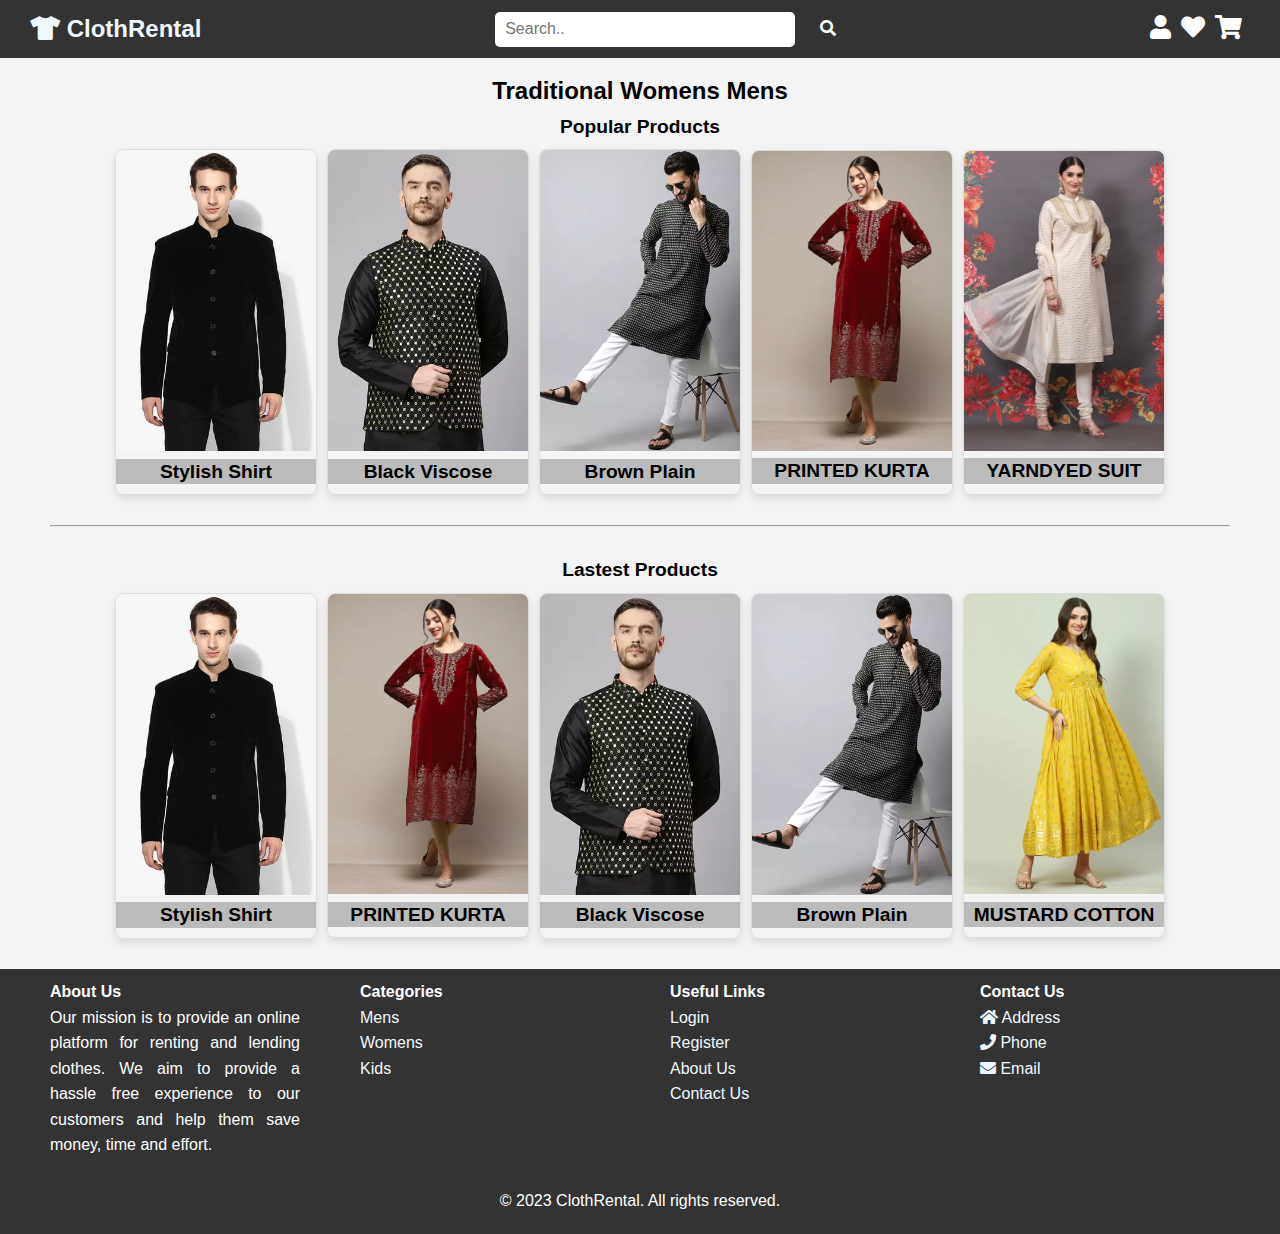
<file: index.html>
<!DOCTYPE html>
<html lang="en">
  <head>
    <meta charset="UTF-8" />
    <meta name="viewport" content="width=device-width, initial-scale=1.0" />
    <title>ClothRental</title>

    <link rel="stylesheet" href="./css/style.css" />
    <!-- Fontawesome cdn -->
    <link
      rel="stylesheet"
      href="https://cdnjs.cloudflare.com/ajax/libs/font-awesome/5.15.2/css/all.min.css"
    />
  </head>
  <body>
    <header>
      <nav>
        <!-- Brand Logo -->
        <div class="logo">
          <a href="index.html"> <i class="fas fa-tshirt"></i> ClothRental </a>
        </div>

        <!-- Search form -->
        <div class="search">
          <form action="search.php" method="post">
            <input type="text" name="search" placeholder="Search.." />
            <button type="submit" name="submit-search">
              <i class="fas fa-search"></i>
            </button>
          </form>
        </div>

        <!-- Profile, Wishlisst and cart icons -->
        <div class="icons">
          <a href="profile.php"><i class="fa fa-user"></i></a>
          <a href="wishlist.php"><i class="fas fa-heart"></i></a>
          <a href="cart.php"><i class="fa fa-shopping-cart"></i></a>
        </div>
      </nav>
    </header>

    <main>
      <!-- Heading Part -->
      <section class="container">
        <div>
          <h2>Traditional Womens Mens</h2>
        </div>
      </section>

      <!--Popular Product Part -->
      <section class="container">
        <div class="product-heading">
          <h4>Popular Products</h4>
        </div>
        <!-- Product Card Container -->
        <div class="product_container">
          <!-- 1 -->
          <div class="product-card">
            <div class="product-image">
              <img
                src="./assets/products/Black Plain Velvet Stitched.jpg"
                alt="Clothing Item"
              />
              <h3 class="product-name">Stylish Shirt</h3>
            </div>
            <div class="product-info">
              <h3>Stylish Shirt</h3>
              <p class="price">AUD 39.99</p>

              <div class="product-buttons">
                <button class="btn">Add to Cart</button>
                <button class="btn">Add to Wishlist</button>
              </div>
            </div>
          </div>

          <!-- 2 -->
          <div class="product-card">
            <div class="product-image">
              <img
                src="./assets/products/Black Viscose Embroidered.webp"
                alt="Clothing Item"
              />
              <h3 class="product-name">Black Viscose</h3>
            </div>
            <div class="product-info">
              <h3>Black Viscose</h3>
              <p class="price">AUD 29.59</p>

              <div class="product-buttons">
                <button class="btn">Add to Cart</button>
                <button class="btn">Add to Wishlist</button>
              </div>
            </div>
          </div>

          <!-- 1 -->
          <div class="product-card">
            <div class="product-image">
              <img
                src="./assets/products/Brown Plain Pure Cotton.webp"
                alt="Clothing Item"
              />
              <h3 class="product-name">Brown Plain</h3>
            </div>
            <div class="product-info">
              <h3>Brown Plain</h3>
              <p class="price">AUD 29.00</p>

              <div class="product-buttons">
                <button class="btn">Add to Cart</button>
                <button class="btn">Add to Wishlist</button>
              </div>
            </div>
          </div>

          <!-- 1 -->
          <div class="product-card">
            <div class="product-image">
              <img
                src="./assets/products/PRINTED KURTA.webp"
                alt="Clothing Item"
              />
              <h3 class="product-name">PRINTED KURTA</h3>
            </div>
            <div class="product-info">
              <h3>PRINTED KURTA</h3>
              <p class="price">AUD 45.99</p>

              <div class="product-buttons">
                <button class="btn">Add to Cart</button>
                <button class="btn">Add to Wishlist</button>
              </div>
            </div>
          </div>

          <!-- 1 -->
          <div class="product-card">
            <div class="product-image">
              <img
                src="./assets/products/YARNDYED SUIT SET.webp"
                alt="Clothing Item"
              />
              <h3 class="product-name">YARNDYED SUIT</h3>
            </div>
            <div class="product-info">
              <h3>YARNDYED SUIT</h3>
              <p class="price">AUD 49.29</p>

              <div class="product-buttons">
                <button class="btn">Add to Cart</button>
                <button class="btn">Add to Wishlist</button>
              </div>
            </div>
          </div>
        </div>
      </section>

      <div style="margin: 30px">
        <hr />
      </div>
      <!--Popular Latest Part -->
      <section class="container">
        <div class="product-heading">
          <h4>Lastest Products</h4>
        </div>
        <!-- Product Card Container -->
        <div class="product_container">
          <!-- 1 -->
          <div class="product-card">
            <div class="product-image">
              <img
                src="./assets/products/Black Plain Velvet Stitched.jpg"
                alt="Clothing Item"
              />
              <h3 class="product-name">Stylish Shirt</h3>
            </div>
            <div class="product-info">
              <h3>Stylish Shirt</h3>
              <p class="price">AUD 39.99</p>

              <div class="product-buttons">
                <button class="btn">Add to Cart</button>
                <button class="btn">Add to Wishlist</button>
              </div>
            </div>
          </div>

          <!-- 1 -->
          <div class="product-card">
            <div class="product-image">
              <img
                src="./assets/products/PRINTED KURTA.webp"
                alt="Clothing Item"
              />
              <h3 class="product-name">PRINTED KURTA</h3>
            </div>
            <div class="product-info">
              <h3>PRINTED KURTA</h3>
              <p class="price">AUD 45.99</p>

              <div class="product-buttons">
                <button class="btn">Add to Cart</button>
                <button class="btn">Add to Wishlist</button>
              </div>
            </div>
          </div>

          <!-- 2 -->
          <div class="product-card">
            <div class="product-image">
              <img
                src="./assets/products/Black Viscose Embroidered.webp"
                alt="Clothing Item"
              />
              <h3 class="product-name">Black Viscose</h3>
            </div>
            <div class="product-info">
              <h3>Black Viscose</h3>
              <p class="price">AUD 29.59</p>

              <div class="product-buttons">
                <button class="btn">Add to Cart</button>
                <button class="btn">Add to Wishlist</button>
              </div>
            </div>
          </div>

          <!-- 1 -->
          <div class="product-card">
            <div class="product-image">
              <img
                src="./assets/products/Brown Plain Pure Cotton.webp"
                alt="Clothing Item"
              />
              <h3 class="product-name">Brown Plain</h3>
            </div>
            <div class="product-info">
              <h3>Brown Plain</h3>
              <p class="price">AUD 29.00</p>

              <div class="product-buttons">
                <button class="btn">Add to Cart</button>
                <button class="btn">Add to Wishlist</button>
              </div>
            </div>
          </div>

          <!-- 1 -->
          <div class="product-card">
            <div class="product-image">
              <img
                src="./assets/products/MUSTARD COTTON.webp"
                alt="Clothing Item"
              />
              <h3 class="product-name">MUSTARD COTTON</h3>
            </div>
            <div class="product-info">
              <h3>MUSTARD COTTON</h3>
              <p class="price">AUD 49.29</p>

              <div class="product-buttons">
                <button class="btn">Add to Cart</button>
                <button class="btn">Add to Wishlist</button>
              </div>
            </div>
          </div>
        </div>
      </section>
    </main>

    <section class="footer">
      <!-- About Us -->
      <div>
        <h4>About Us</h4>
        <p>
          Our mission is to provide an online platform for renting and lending
          clothes. We aim to provide a hassle free experience to our customers
          and help them save money, time and effort.
        </p>
      </div>

      <!-- Categories -->
      <div>
        <h4>Categories</h4>
        <ul>
          <li><a href="./categories.html#mens">Mens</a></li>
          <li><a href="./categories.html#womens">Womens</a></li>
          <li><a href="./categories.html#kids">Kids</a></li>
        </ul>
      </div>

      <!-- Useful Links -->
      <div>
        <h4>Useful Links</h4>
        <ul>
          <li><a href="./login.html">Login</a></li>
          <li><a href="./register.html">Register</a></li>
          <li><a href="./about-us.html">About Us</a></li>
          <li><a href="./contact-us.html">Contact Us</a></li>
        </ul>
      </div>

      <!-- Contact Us -->
      <div>
        <h4>Contact Us</h4>
        <ul>
          <li>
            <a href="./contact-us.html#address"
              ><i class="fas fa-home"></i> Address</a
            >
          </li>
          <li>
            <a href="./contact-us.html#phone"
              ><i class="fas fa-phone"></i> Phone</a
            >
          </li>
          <li>
            <a href="./contact-us.html#email"
              ><i class="fas fa-envelope"></i> Email</a
            >
          </li>
        </ul>
      </div>
    </section>

    <footer>
      <p>&copy; 2023 ClothRental. All rights reserved.</p>
    </footer>
  </body>
</html>
</file>
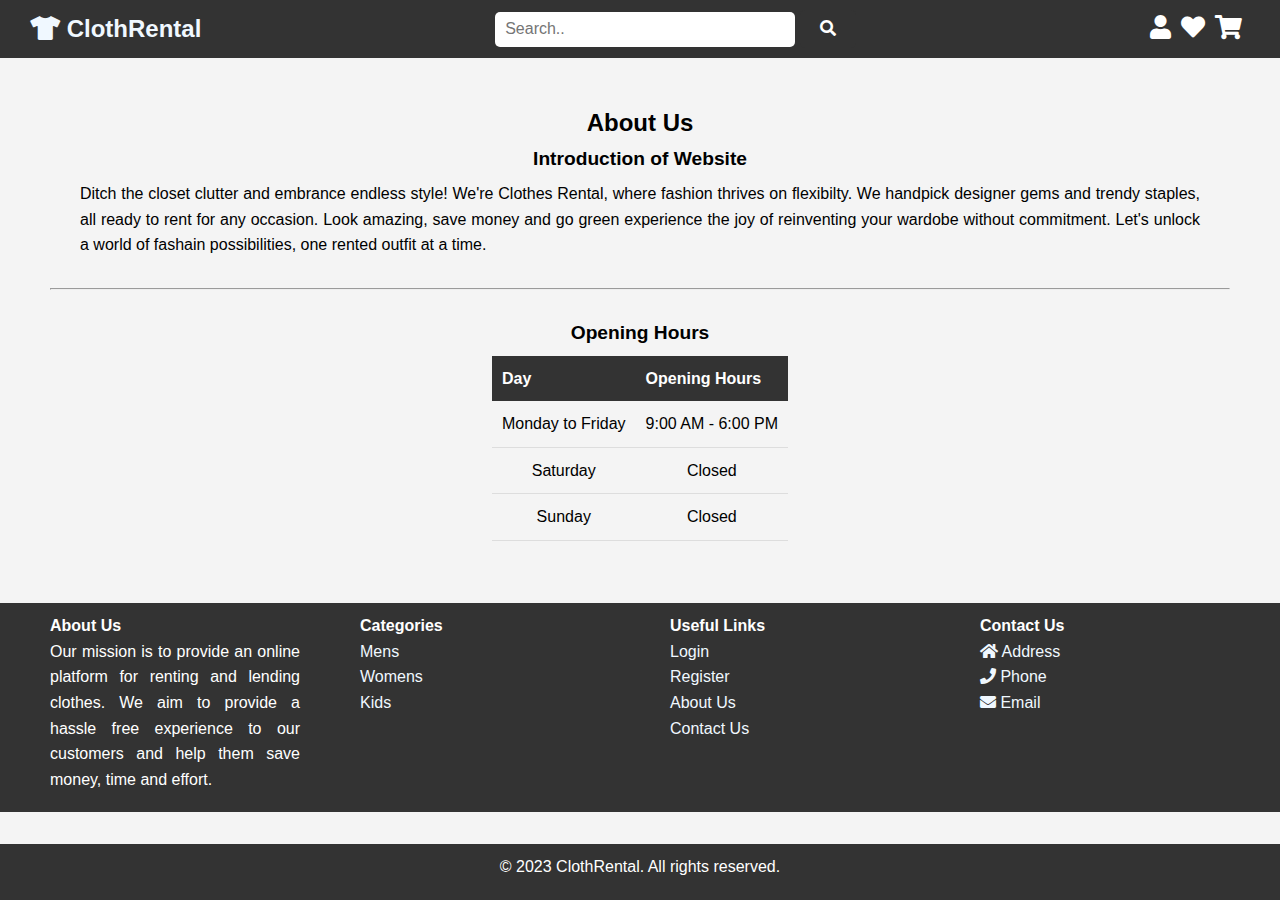
<file: about-us.html>
<!DOCTYPE html>
<html lang="en">
  <head>
    <meta charset="UTF-8" />
    <meta name="viewport" content="width=device-width, initial-scale=1.0" />
    <title>ClothRental</title>

    <link rel="stylesheet" href="./css/style.css" />
    <!-- Fontawesome cdn -->
    <link
      rel="stylesheet"
      href="https://cdnjs.cloudflare.com/ajax/libs/font-awesome/5.15.2/css/all.min.css"
    />
  </head>
  <body>
    <header>
      <nav>
        <!-- Brand Logo -->
        <div class="logo">
          <a href="index.html"> <i class="fas fa-tshirt"></i> ClothRental </a>
        </div>

        <!-- Search form -->
        <div class="search">
          <form action="search.php" method="post">
            <input type="text" name="search" placeholder="Search.." />
            <button type="submit" name="submit-search">
              <i class="fas fa-search"></i>
            </button>
          </form>
        </div>

        <!-- Profile, Wishlisst and cart icons -->
        <div class="icons">
          <a href="profile.php"><i class="fa fa-user"></i></a>
          <a href="wishlist.php"><i class="fas fa-heart"></i></a>
          <a href="cart.php"><i class="fa fa-shopping-cart"></i></a>
        </div>
      </nav>
    </header>

    <main>
      <!-- About Us Part -->
      <section class="container">
        <div>
          <h2>About Us</h2>
        </div>
      </section>

      <!--Introduction of Website Part -->
      <section class="container">
        <div class="product-heading">
          <h4>Introduction of Website</h4>
        </div>
        <!-- Product Card Container -->
        <div class="product_container" style="text-align: justify">
          Ditch the closet clutter and embrance endless style! We're Clothes
          Rental, where fashion thrives on flexibilty. We handpick designer gems
          and trendy staples, all ready to rent for any occasion. Look amazing,
          save money and go green experience the joy of reinventing your wardobe
          without commitment. Let's unlock a world of fashain possibilities, one
          rented outfit at a time.
        </div>
      </section>

      <div style="margin: 30px">
        <hr />
      </div>
      <!--Opening Hours Part -->
      <section class="container">
        <div class="product-heading">
          <h4>Opening Hours</h4>
        </div>
        <!-- Product Card Container -->
        <div class="product_container">
          <table>
            <thead>
              <tr>
                <th>Day</th>
                <th>Opening Hours</th>
              </tr>
            </thead>
            <tbody>
              <tr>
                <td>Monday to Friday</td>
                <td>9:00 AM - 6:00 PM</td>
              </tr>
              <tr>
                <td>Saturday</td>
                <td>Closed</td>
              </tr>
              <tr>
                <td>Sunday</td>
                <td>Closed</td>
              </tr>
            </tbody>
          </table>
        </div>
      </section>
    </main>

    <!-- Footer -->

    <section class="footer">
      <!-- About Us -->
      <div>
        <h4>About Us</h4>
        <p>
          Our mission is to provide an online platform for renting and lending
          clothes. We aim to provide a hassle free experience to our customers
          and help them save money, time and effort.
        </p>
      </div>

      <!-- Categories -->
      <div>
        <h4>Categories</h4>
        <ul>
          <li><a href="./categories.html#mens">Mens</a></li>
          <li><a href="./categories.html#womens">Womens</a></li>
          <li><a href="./categories.html#kids">Kids</a></li>
        </ul>
      </div>

      <!-- Useful Links -->
      <div>
        <h4>Useful Links</h4>
        <ul>
          <li><a href="./login.html">Login</a></li>
          <li><a href="./register.html">Register</a></li>
          <li><a href="./about-us.html">About Us</a></li>
          <li><a href="./contact-us.html">Contact Us</a></li>
        </ul>
      </div>

      <!-- Contact Us -->
      <div>
        <h4>Contact Us</h4>
        <ul>
          <li>
            <a href="./contact-us.html#address"
              ><i class="fas fa-home"></i> Address</a
            >
          </li>
          <li>
            <a href="./contact-us.html#phone"
              ><i class="fas fa-phone"></i> Phone</a
            >
          </li>
          <li>
            <a href="./contact-us.html#email"
              ><i class="fas fa-envelope"></i> Email</a
            >
          </li>
        </ul>
      </div>
    </section>

    <footer>
      <p>&copy; 2023 ClothRental. All rights reserved.</p>
    </footer>
  </body>
</html>
</file>
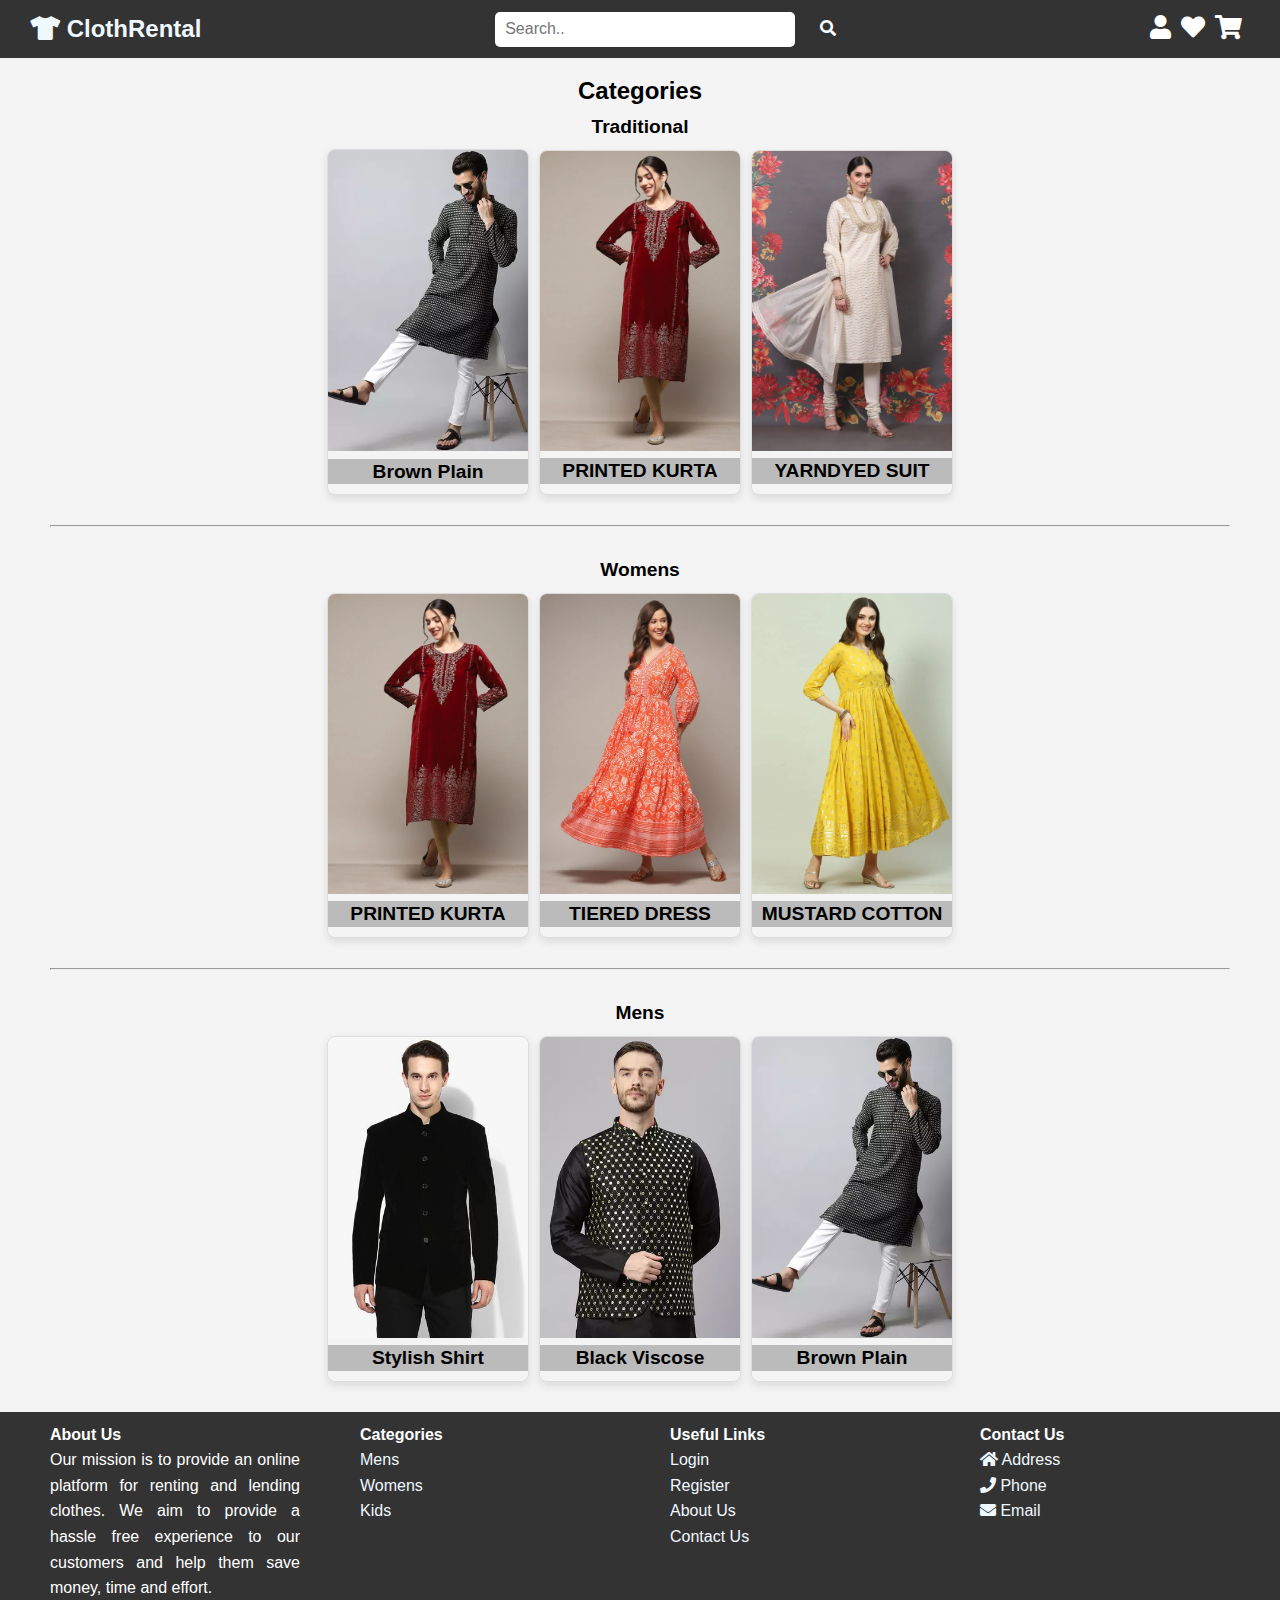
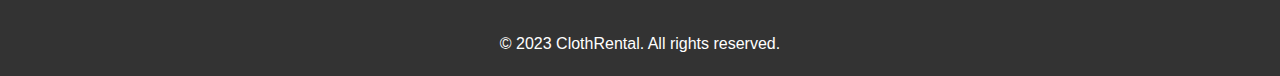
<file: categories.html>
<!DOCTYPE html>
<html lang="en">
  <head>
    <meta charset="UTF-8" />
    <meta name="viewport" content="width=device-width, initial-scale=1.0" />
    <title>ClothRental</title>

    <link rel="stylesheet" href="./css/style.css" />
    <!-- Fontawesome cdn -->
    <link
      rel="stylesheet"
      href="https://cdnjs.cloudflare.com/ajax/libs/font-awesome/5.15.2/css/all.min.css"
    />
  </head>
  <body>
    <header>
      <nav>
        <!-- Brand Logo -->
        <div class="logo">
          <a href="index.html"> <i class="fas fa-tshirt"></i> ClothRental </a>
        </div>

        <!-- Search form -->
        <div class="search">
          <form action="search.php" method="post">
            <input type="text" name="search" placeholder="Search.." />
            <button type="submit" name="submit-search">
              <i class="fas fa-search"></i>
            </button>
          </form>
        </div>

        <!-- Profile, Wishlisst and cart icons -->
        <div class="icons">
          <a href="profile.php"><i class="fa fa-user"></i></a>
          <a href="wishlist.php"><i class="fas fa-heart"></i></a>
          <a href="cart.php"><i class="fa fa-shopping-cart"></i></a>
        </div>
      </nav>
    </header>

    <main>
      <!-- Heading Part -->
      <section class="container">
        <div>
          <h2>Categories</h2>
        </div>
      </section>

      <!--Traditional Product Part -->
      <section class="container">
        <div class="product-heading">
          <h4>Traditional</h4>
        </div>
        <!-- Product Card Container -->
        <div class="product_container">
          <!-- 1 -->
          <div class="product-card">
            <div class="product-image">
              <img
                src="./assets/products/Brown Plain Pure Cotton.webp"
                alt="Clothing Item"
              />
              <h3 class="product-name">Brown Plain</h3>
            </div>
            <div class="product-info">
              <h3>Brown Plain</h3>
              <p class="price">AUD 29.00</p>

              <div class="product-buttons">
                <button class="btn">Browse Products</button>
              </div>
            </div>
          </div>

          <!-- 1 -->
          <div class="product-card">
            <div class="product-image">
              <img
                src="./assets/products/PRINTED KURTA.webp"
                alt="Clothing Item"
              />
              <h3 class="product-name">PRINTED KURTA</h3>
            </div>
            <div class="product-info">
              <h3>PRINTED KURTA</h3>
              <p class="price">AUD 45.99</p>

              <div class="product-buttons">
                <button class="btn">Browse Products</button>
              </div>
            </div>
          </div>

          <!-- 1 -->
          <div class="product-card">
            <div class="product-image">
              <img
                src="./assets/products/YARNDYED SUIT SET.webp"
                alt="Clothing Item"
              />
              <h3 class="product-name">YARNDYED SUIT</h3>
            </div>
            <div class="product-info">
              <h3>YARNDYED SUIT</h3>
              <p class="price">AUD 49.29</p>

              <div class="product-buttons">
                <button class="btn">Browse Products</button>
              </div>
            </div>
          </div>
        </div>
      </section>

      <div style="margin: 30px">
        <hr />
      </div>
      <!--Women  Part -->
      <section class="container">
        <div class="product-heading">
          <h4 id="womens">Womens</h4>
        </div>
        <!-- Product Card Container -->
        <div class="product_container">
          <!-- 1 -->
          <div class="product-card">
            <div class="product-image">
              <img
                src="./assets/products/PRINTED KURTA.webp"
                alt="Clothing Item"
              />
              <h3 class="product-name">PRINTED KURTA</h3>
            </div>
            <div class="product-info">
              <h3>PRINTED KURTA</h3>
              <p class="price">AUD 45.99</p>

              <div class="product-buttons">
                <button class="btn">Browse Products</button>
              </div>
            </div>
          </div>

          <!-- 2 -->
          <div class="product-card">
            <div class="product-image">
              <img
                src="./assets/products/TIERED DRESS.webp"
                alt="Clothing Item"
              />
              <h3 class="product-name">TIERED DRESS</h3>
            </div>
            <div class="product-info">
              <h3>TIERED DRESS</h3>
              <p class="price">AUD 29.59</p>

              <div class="product-buttons">
                <button class="btn">Browse Products</button>
              </div>
            </div>
          </div>

          <!-- 1 -->
          <div class="product-card">
            <div class="product-image">
              <img
                src="./assets/products/MUSTARD COTTON.webp"
                alt="Clothing Item"
              />
              <h3 class="product-name">MUSTARD COTTON</h3>
            </div>
            <div class="product-info">
              <h3>MUSTARD COTTON</h3>
              <p class="price">AUD 49.29</p>

              <div class="product-buttons">
                <button class="btn">Browse Products</button>
              </div>
            </div>
          </div>
        </div>
      </section>

      <div style="margin: 30px">
        <hr />
      </div>

      <!-- Men Part  -->
      <section class="container">
        <div class="product-heading">
          <h4 id="mens">Mens</h4>
        </div>
        <!-- Product Card Container -->
        <div class="product_container">
          <!-- 1 -->
          <div class="product-card">
            <div class="product-image">
              <img
                src="./assets/products/Black Plain Velvet Stitched.jpg"
                alt="Clothing Item"
              />
              <h3 class="product-name">Stylish Shirt</h3>
            </div>
            <div class="product-info">
              <h3>Stylish Shirt</h3>
              <p class="price">AUD 39.99</p>

              <div class="product-buttons">
                <button class="btn">Browse Products</button>
              </div>
            </div>
          </div>

          <!-- 2 -->
          <div class="product-card">
            <div class="product-image">
              <img
                src="./assets/products/Black Viscose Embroidered.webp"
                alt="Clothing Item"
              />
              <h3 class="product-name">Black Viscose</h3>
            </div>
            <div class="product-info">
              <h3>Black Viscose</h3>
              <p class="price">AUD 29.59</p>

              <div class="product-buttons">
                <button class="btn">Browse Products</button>
              </div>
            </div>
          </div>

          <!-- 1 -->
          <div class="product-card">
            <div class="product-image">
              <img
                src="./assets/products/Brown Plain Pure Cotton.webp"
                alt="Clothing Item"
              />
              <h3 class="product-name">Brown Plain</h3>
            </div>
            <div class="product-info">
              <h3>Brown Plain</h3>
              <p class="price">AUD 29.00</p>

              <div class="product-buttons">
                <button class="btn">Browse Products</button>
              </div>
            </div>
          </div>
        </div>
      </section>
    </main>

    <!-- Footer -->

    <section class="footer">
      <!-- About Us -->
      <div>
        <h4>About Us</h4>
        <p>
          Our mission is to provide an online platform for renting and lending
          clothes. We aim to provide a hassle free experience to our customers
          and help them save money, time and effort.
        </p>
      </div>

      <!-- Categories -->
      <div>
        <h4>Categories</h4>
        <ul>
          <li><a href="./categories.html#mens">Mens</a></li>
          <li><a href="./categories.html#womens">Womens</a></li>
          <li><a href="./categories.html#kids">Kids</a></li>
        </ul>
      </div>

      <!-- Useful Links -->
      <div>
        <h4>Useful Links</h4>
        <ul>
          <li><a href="./login.html">Login</a></li>
          <li><a href="./register.html">Register</a></li>
          <li><a href="./about-us.html">About Us</a></li>
          <li><a href="./contact-us.html">Contact Us</a></li>
        </ul>
      </div>

      <!-- Contact Us -->
      <div>
        <h4>Contact Us</h4>
        <ul>
          <li>
            <a href="./contact-us.html#address"
              ><i class="fas fa-home"></i> Address</a
            >
          </li>
          <li>
            <a href="./contact-us.html#phone"
              ><i class="fas fa-phone"></i> Phone</a
            >
          </li>
          <li>
            <a href="./contact-us.html#email"
              ><i class="fas fa-envelope"></i> Email</a
            >
          </li>
        </ul>
      </div>
    </section>

    <footer>
      <p>&copy; 2023 ClothRental. All rights reserved.</p>
    </footer>
  </body>
</html>
</file>
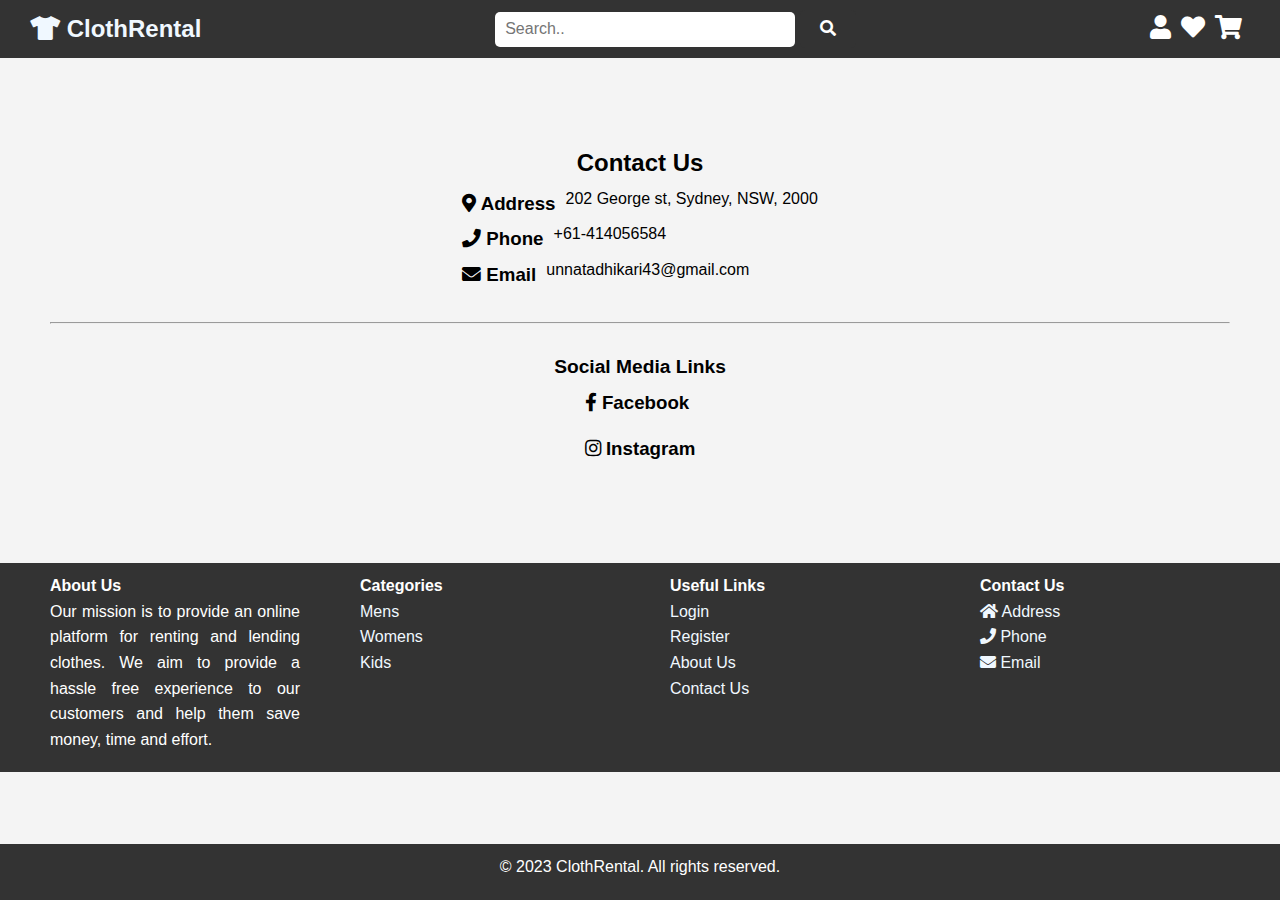
<file: contact-us.html>
<!DOCTYPE html>
<html lang="en">
  <head>
    <meta charset="UTF-8" />
    <meta name="viewport" content="width=device-width, initial-scale=1.0" />
    <title>ClothRental</title>

    <link rel="stylesheet" href="./css/style.css" />
    <!-- Fontawesome cdn -->
    <link
      rel="stylesheet"
      href="https://cdnjs.cloudflare.com/ajax/libs/font-awesome/5.15.2/css/all.min.css"
    />
  </head>
  <body>
    <header>
      <nav>
        <!-- Brand Logo -->
        <div class="logo">
          <a href="index.html"> <i class="fas fa-tshirt"></i> ClothRental </a>
        </div>

        <!-- Search form -->
        <div class="search">
          <form action="search.php" method="post">
            <input type="text" name="search" placeholder="Search.." />
            <button type="submit" name="submit-search">
              <i class="fas fa-search"></i>
            </button>
          </form>
        </div>

        <!-- Profile, Wishlisst and cart icons -->
        <div class="icons">
          <a href="profile.php"><i class="fa fa-user"></i></a>
          <a href="wishlist.php"><i class="fas fa-heart"></i></a>
          <a href="cart.php"><i class="fa fa-shopping-cart"></i></a>
        </div>
      </nav>
    </header>

    <main>
      <!-- Heading Part -->
      <section class="container">
        <div>
          <h2>Contact Us</h2>
        </div>
      </section>

      <!--Popular Product Part -->
      <section class="container">
        <!-- Product Card Container -->
        <div class="contact_us">
          <div>
            <h3 id="address"><i class="fas fa-map-marker-alt"></i> Address</h3>
            <p>202 George st, Sydney, NSW, 2000</p>
          </div>
          <div>
            <h3 id="phone"><i class="fa fa-phone"></i> Phone</h3>
            <p>+61-414056584</p>
          </div>
          <div>
            <h3 id="email"><i class="fa fa-envelope"></i> Email</h3>
            <p>unnatadhikari43@gmail.com</p>
          </div>
        </div>
      </section>

      <div style="margin: 30px">
        <hr />
      </div>
      <!--Popular Latest Part -->
      <section class="container">
        <div class="product-heading">
          <h4>Social Media Links</h4>
        </div>
        <!-- Product Card Container -->
        <div
          class="contact_us"
          style="display: flex; flex-direction: column; gap: 20px"
        >
          <div>
            <a
              href="https://www.facebook.com/nameisunnat"
              style="color: black"
              target="_blank"
            >
              <h3 id="Facebook"><i class="fab fa-facebook-f"></i> Facebook</h3>
            </a>
          </div>
          <div>
            <a
              href="https://www.instagram.com/nameisunnat/?hl=en"
              target="_blank"
              style="color: black"
            >
              <h3 id="Instagram"><i class="fab fa-instagram"></i> Instagram</h3>
            </a>
          </div>
        </div>
      </section>
    </main>

    <!-- Footer -->

    <section class="footer">
      <!-- About Us -->
      <div>
        <h4>About Us</h4>
        <p>
          Our mission is to provide an online platform for renting and lending
          clothes. We aim to provide a hassle free experience to our customers
          and help them save money, time and effort.
        </p>
      </div>

      <!-- Categories -->
      <div>
        <h4>Categories</h4>
        <ul>
          <li><a href="./categories.html#mens">Mens</a></li>
          <li><a href="./categories.html#womens">Womens</a></li>
          <li><a href="./categories.html#kids">Kids</a></li>
        </ul>
      </div>

      <!-- Useful Links -->
      <div>
        <h4>Useful Links</h4>
        <ul>
          <li><a href="./login.html">Login</a></li>
          <li><a href="./register.html">Register</a></li>
          <li><a href="./about-us.html">About Us</a></li>
          <li><a href="./contact-us.html">Contact Us</a></li>
        </ul>
      </div>

      <!-- Contact Us -->
      <div>
        <h4>Contact Us</h4>
        <ul>
          <li>
            <a href="./contact-us.html#address"
              ><i class="fas fa-home"></i> Address</a
            >
          </li>
          <li>
            <a href="./contact-us.html#phone"
              ><i class="fas fa-phone"></i> Phone</a
            >
          </li>
          <li>
            <a href="./contact-us.html#email"
              ><i class="fas fa-envelope"></i> Email</a
            >
          </li>
        </ul>
      </div>
    </section>

    <footer>
      <p>&copy; 2023 ClothRental. All rights reserved.</p>
    </footer>
  </body>
</html>
</file>
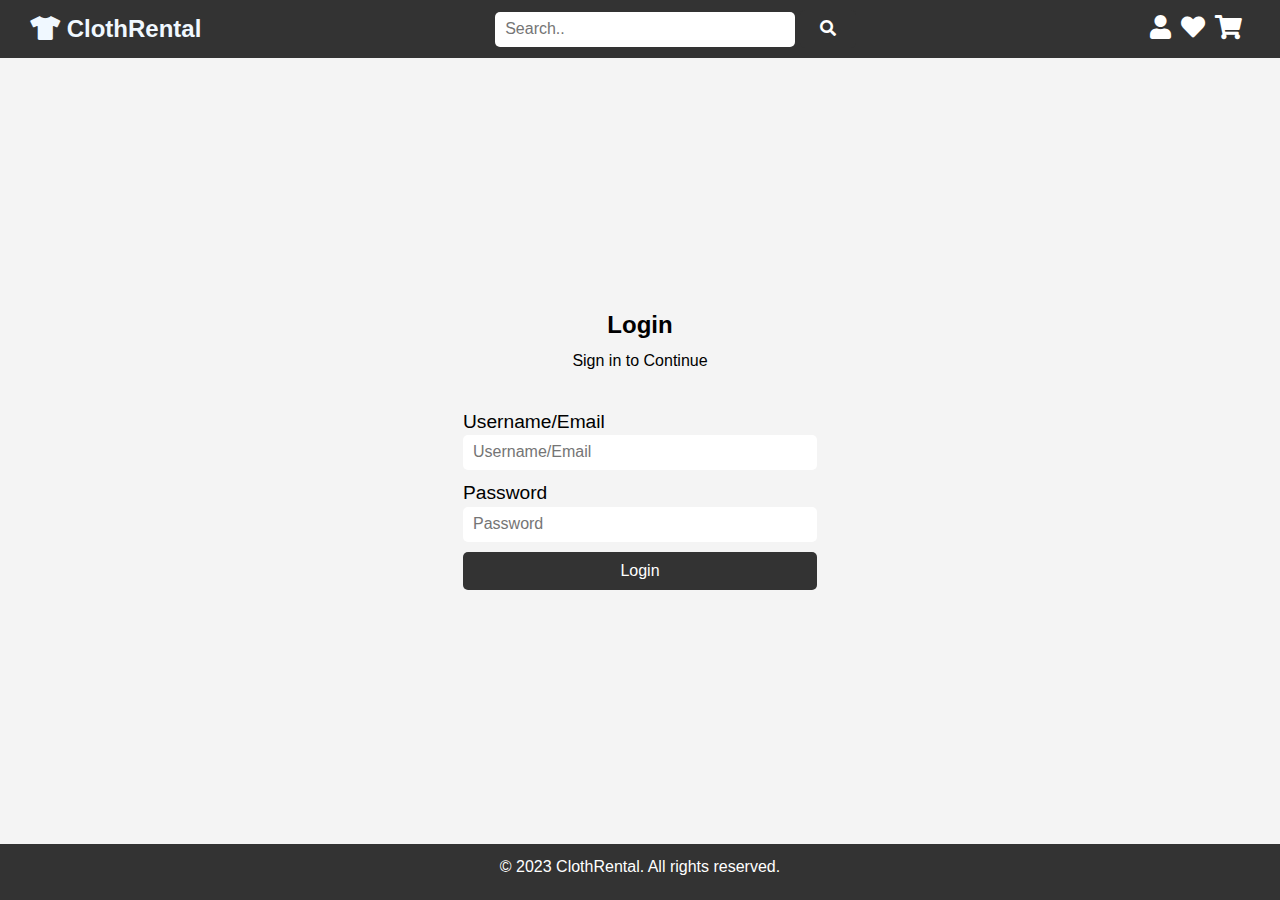
<file: login.html>
<!DOCTYPE html>
<html lang="en">
  <head>
    <meta charset="UTF-8" />
    <meta name="viewport" content="width=device-width, initial-scale=1.0" />
    <title>ClothRental</title>

    <link rel="stylesheet" href="./css/style.css" />
    <link rel="stylesheet" href="./css/auth.css" />
    <!-- Fontawesome cdn -->
    <link
      rel="stylesheet"
      href="https://cdnjs.cloudflare.com/ajax/libs/font-awesome/5.15.2/css/all.min.css"
    />
  </head>
  <body>
    <header>
      <nav>
        <!-- Brand Logo -->
        <div class="logo">
          <a href="index.html"> <i class="fas fa-tshirt"></i> ClothRental </a>
        </div>

        <!-- Search form -->
        <div class="search">
          <form action="search.php" method="post">
            <input type="text" name="search" placeholder="Search.." />
            <button type="submit" name="submit-search">
              <i class="fas fa-search"></i>
            </button>
          </form>
        </div>

        <!-- Profile, Wishlisst and cart icons -->
        <div class="icons">
          <a href="profile.php"><i class="fa fa-user"></i></a>
          <a href="wishlist.php"><i class="fas fa-heart"></i></a>
          <a href="cart.php"><i class="fa fa-shopping-cart"></i></a>
        </div>
      </nav>
    </header>

    <main>
      <!-- Heading Part -->
      <section class="container">
        <div>
          <h2>Login</h2>
          <quote>Sign in to Continue</quote>
        </div>
        <!-- Login Form -->
        <div class="login_form">
          <form>
            <div class="form_input_fields">
              <label for="username">Username/Email</label> <br />
              <input type="text" placeholder="Username/Email" />
            </div>
            <div class="form_input_fields">
              <label for="password">Password</label> <br />
              <input type="password" placeholder="Password" />
            </div>
            <button type="submit" class="login_button">Login</button>
          </form>
        </div>
      </section>
    </main>

    <footer>
      <p>&copy; 2023 ClothRental. All rights reserved.</p>
    </footer>
  </body>
</html>
</file>
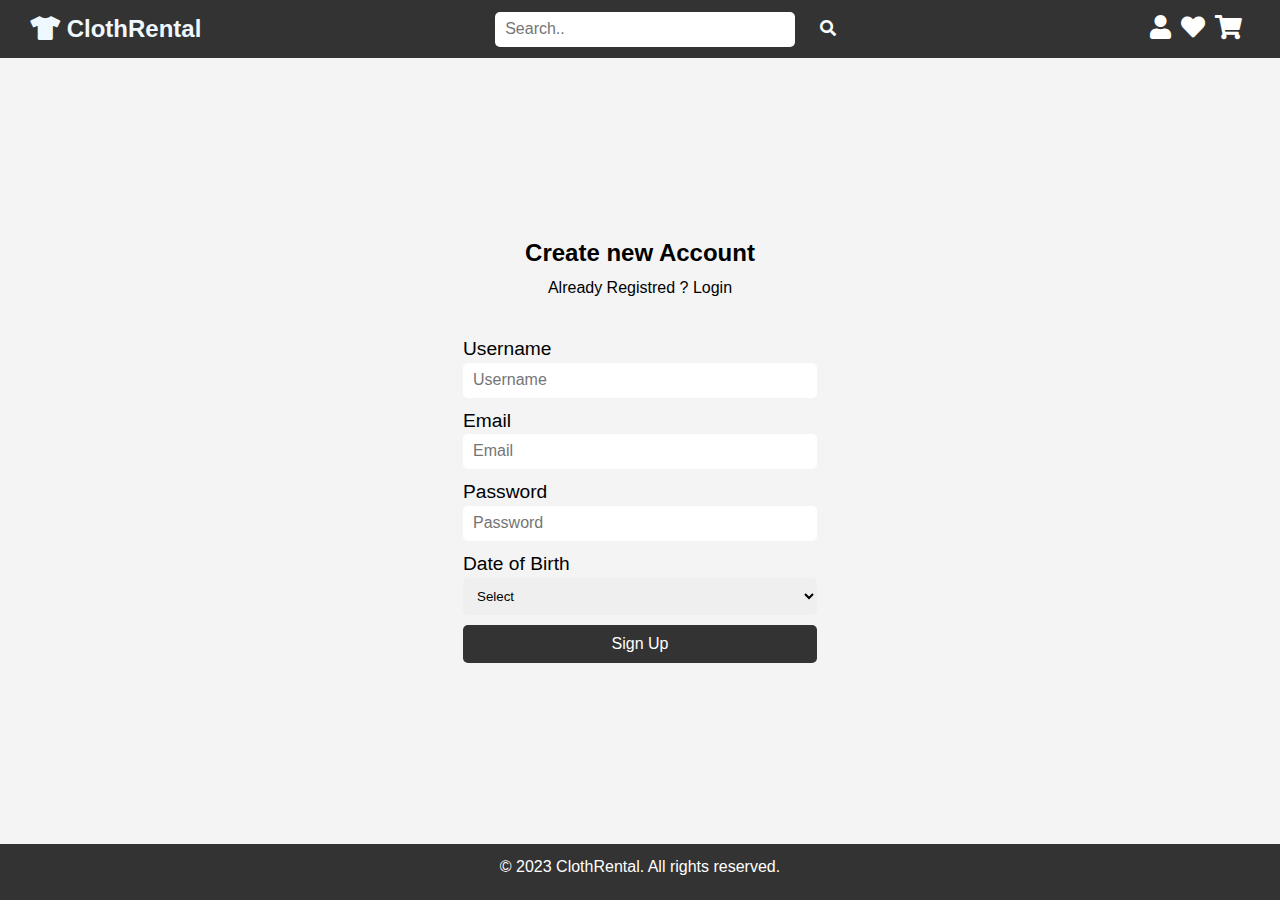
<file: register.html>
<!DOCTYPE html>
<html lang="en">
  <head>
    <meta charset="UTF-8" />
    <meta name="viewport" content="width=device-width, initial-scale=1.0" />
    <title>ClothRental</title>

    <link rel="stylesheet" href="./css/style.css" />
    <link rel="stylesheet" href="./css/auth.css" />
    <!-- Fontawesome cdn -->
    <link
      rel="stylesheet"
      href="https://cdnjs.cloudflare.com/ajax/libs/font-awesome/5.15.2/css/all.min.css"
    />
  </head>
  <body>
    <header>
      <nav>
        <!-- Brand Logo -->
        <div class="logo">
          <a href="index.html"> <i class="fas fa-tshirt"></i> ClothRental </a>
        </div>

        <!-- Search form -->
        <div class="search">
          <form action="search.php" method="post">
            <input type="text" name="search" placeholder="Search.." />
            <button type="submit" name="submit-search">
              <i class="fas fa-search"></i>
            </button>
          </form>
        </div>

        <!-- Profile, Wishlisst and cart icons -->
        <div class="icons">
          <a href="profile.php"><i class="fa fa-user"></i></a>
          <a href="wishlist.php"><i class="fas fa-heart"></i></a>
          <a href="cart.php"><i class="fa fa-shopping-cart"></i></a>
        </div>
      </nav>
    </header>

    <main>
      <!-- Heading Part -->
      <section class="container">
        <div>
          <h2>Create new Account</h2>
          <quote
            >Already Registred ?
            <a href="./login.html" style="color: black">Login</a></quote
          >
        </div>
        <!-- Login Form -->
        <div class="login_form">
          <form>
            <div class="form_input_fields">
              <label for="username">Username</label> <br />
              <input type="text" placeholder="Username" />
            </div>

            <div class="form_input_fields">
              <label for="email">Email</label> <br />
              <input type="text" placeholder="Email" />
            </div>
            <div class="form_input_fields">
              <label for="password">Password</label> <br />
              <input type="password" placeholder="Password" />
            </div>
            <div class="form_input_fields">
              <label for="username">Date of Birth</label> <br />
              <select>
                <option selected>Select</option>
                <option value="">Janaury</option>
                <option value="">February</option>
                <option value="">March</option>
                <option value="">April</option>
                <option value="">May</option>
                <option value="">June</option>
                <option value="">July</option>
                <option value="">August</option>
                <option value="">September</option>

                <option value="">October</option>
                <option value="">November</option>
                <option value="">December</option>
              </select>
            </div>
            <button type="submit" class="login_button">Sign Up</button>
          </form>
        </div>
      </section>
    </main>

    <footer>
      <p>&copy; 2023 ClothRental. All rights reserved.</p>
    </footer>
  </body>
</html>
</file>
<file: css/style.css>
*{
    margin: 0;
    padding: 0;
    box-sizing: border-box;
}

a{
    text-decoration: none;
    color: aliceblue;
    
}

h2{
    font-size: 1.5rem;
    font-weight: bold;
    margin-bottom: 10px;
}

p{
    margin-bottom: 10px;
}

ul{
    list-style: none;

}



body{
    font-family: 'Segoe UI', Tahoma, Geneva, Verdana, sans-serif;
    background-color: #f4f4f4;
    line-height: 1.6em;
    font-size: 16px;
    display: flex;
    flex-direction: column;
    min-height: 100vh;
    justify-content: space-between;
}

/* Basic styling for header */
header {
    background-color: #333;
    color: #fff;
    padding: 10px 0;
  }

  nav{
        display: flex;
        justify-content: space-between;
        align-items: center;
        padding: 0 30px;
        font-size: large;
  }
  
  nav ul {
    list-style: none;
    text-align: center;
  }
  
  nav ul li {
    display: inline;
    margin: 0 10px;
  }
  
  nav ul li a {
    color: #fff;
    text-decoration: none;
  }

    nav ul li a:hover{
        color: #f4f4f4;
    }

    .logo{
        font-size: 1.5rem;
        font-weight: bold;
    }

    .active{
        color: #f4f4f4;
    }

    .btn{
        padding: 10px 20px;
        background-color: #333;
        color: #fff;
        border: none;
        cursor: pointer;
        font-size: 1rem;
        border-radius: 5px;
    }


    .btn:hover{
        background-color: #f4f4f4;
        color: #333;
    }

    .search{
        display: flex;
        justify-content: space-between;
        align-items: center;
        padding: 0 30px;
    }

    .search input:focus{
        outline: none;
    }

    .search input::placeholder{
        font-size: 1rem;
    }

    .search button{
        padding: 10px 20px;
        background-color: #333;
        color: #fff;
        border: none;
        cursor: pointer;
        font-size: 1rem;
        border-radius: 5px;
    }

    .search button:hover{
        background-color: #f4f4f4;
        color: #333;
    }

    .search input{
        padding: 10px;
        border: none;
        border-radius: 5px;
        width: 300px;
    }

    .search input{
        padding: 10px;
        border: none;
        border-radius: 5px;
        width: 300px;
    }


    .icons{
        display: flex;
        justify-content: space-between;
        align-items: center;
        width: 100px;
    }

    .icons i{
        font-size: 1.5rem;
        color: #fff;
        cursor: pointer;
    }

    .icons i:hover{
        color: #f4f4f4;
    }

    .icons i:nth-child(1){
        margin-right: 10px;
    }

    .icons i:nth-child(2){
        margin-left: 10px;
    }

    .icons i:nth-child(3){
        margin-left: 10px;
    }

    .container{
        display: flex;
        justify-content: center;
        align-items: center;
        padding: 0 30px;
        text-align: center;
        flex-direction: column;
    }

    .container h1{
        font-size: 2rem;
        font-weight: bold;
    }

    .product_container{
        display: flex;
        justify-content: space-between;
        align-items: center;
        padding: 0 30px;
        gap: 10px;
        /* flex-wrap: wrap; */
    }

    .product_card{
        width: 300px;
        margin: 20px 0;
 position: relative;
        border: 1px solid #333;
        border-radius: 5px;
        text-align: center;
    }
   
    .product_image{
        width: 100px;
        height: 150px;
        object-fit: cover;


        border-radius: 5px;
      
    }

    .product-heading{
        font-size: 1.2rem;
        font-weight: bold;
        margin-bottom: 10px;
    }

    .product-card {
        display: flex;
        border: 1px solid #ddd;
        border-radius: 8px;
        overflow: hidden;
        box-shadow: 0 4px 8px rgba(0, 0, 0, 0.1);
        transition: transform 0.3s ease-in-out;
    }
    
    .product-card:hover {
        transform: translateY(-5px);
    }

    .product-name {
        background-color: #3333334b;
        font-size: 1.2em;
        margin-bottom: 10px;

    }
    
    .product-image img {
        width: 200px;
        height: auto;
    }
    
    .product-info {
        width: 200px;
        display: none;
        padding: 20px;
    }

    .product-card:hover .product-info {
        display: block;
       position: absolute;
         top: 0;
        left: 0;
        height: 100%;
       display: grid;
        place-items: center;
        background: #3333339a;

        
    }

    .product-card:hover .product-name {
       display: none;
    }

    .product-card:hover .product-image img {
        opacity: 0.7;
    }


    
    .product-info h3 {
        font-size: 1.5em;
        margin-bottom: 10px;
    }
    
    .price {
        color: #f56a6a;
        font-weight: bold;
        font-size: 1.2em;
        margin-bottom: 15px;
    }
    
    .btn {
        padding: 10px 20px;
        background-color: #333;
        color: white;
        border: none;
        border-radius: 5px;
        cursor: pointer;
        transition: background-color 0.3s ease-in-out;
    }
    
    .btn:hover {
        background-color: #fff;
        color: #333;
    }

    .product-buttons{
        display: flex;
        flex-direction: column;
        justify-content: space-between;
        align-items: center;
        padding: 0 30px;
        gap: 10px;
    }

    .product-buttons button{
        padding: 10px 20px;
        width: 100%;
        background-color: #333;
        color: #fff;
        border: none;
        cursor: pointer;
        font-size: 1rem;
        border-radius: 5px;
    }
    
    .product-info>h3{
        color: #ddd;
    }

    .product-info>p{
        color: #ddd;
    }


    table{
        width: 100%;
        border-collapse: collapse;

    }

    table tr th{
        background-color: #333;
        color: #fff;
        padding: 10px;
        text-align: left;
    }

    table tr td{
        padding: 10px;
        border-bottom: 1px solid #ddd;
    }

    .contact_us{
    
        padding: 0 30px;
        gap: 10px;
        flex-direction: column; 
    }

    .contact_us h1{
        font-size: 2rem;
        font-weight: bold;
    }

  

    .contact_us>div{
        display: flex;
        justify-content: baseline;
        align-content: center;
        align-items: center;
        gap: 10px;
    }

   
   
   
  
  /* Basic styling for main content */
  main {
    padding: 20px;
  }
  
  /* Basic styling for footer */
  footer,.footer {
    background-color: #333;
    color: #fff;
    text-align: center;
    padding: 10px 20px;
  }

    .footer {
        margin-top: 10px;
        display: flex;
    }

    .footer>div{
        flex: 1;
        padding: 0 30px;
        text-align: justify;
    }
</file>
<file: css/auth.css>
.login_form{
    width: 100%;
    height: 100%;
    display: flex;
    justify-content: center;
    align-items: center;
}

.form_input_fields{
    width: 100%;
    height: 100%;
   
    
    justify-content: center;
    align-items: center;

}

.form_input_fields input,select{
    width: 100%;
    height: 100%;
    padding: 10px;
    border: none;
    border-radius: 5px;
    margin-bottom: 10px;
}

.form_input_fields input:focus{
    outline: none;
}

.form_input_fields input::placeholder{
    font-size: 1rem;
}

.form_input_fields input[type="submit"]{
    padding: 10px 20px;
    background-color: #333;
    width: 100%;
    color: #fff;
    border: none;
    cursor: pointer;
    font-size: 1rem;
    border-radius: 5px;
}

.login_form{

   display: block;
   text-align: left;
    width: 30%;
    margin-top: 3%;

}

.login_form label{
    font-size: 1.2rem;
    font-weight: 200;
}

.login_form button{
    padding: 10px 20px;
    background-color: #333;
    width: 100%;
    color: #fff;
    border: none;
    cursor: pointer;
    font-size: 1rem;
    border-radius: 5px;
}

.login_form button:hover{
    background-color: #f4f4f4;
    color: #333;
    border: 1px solid #333;
}
</file>
